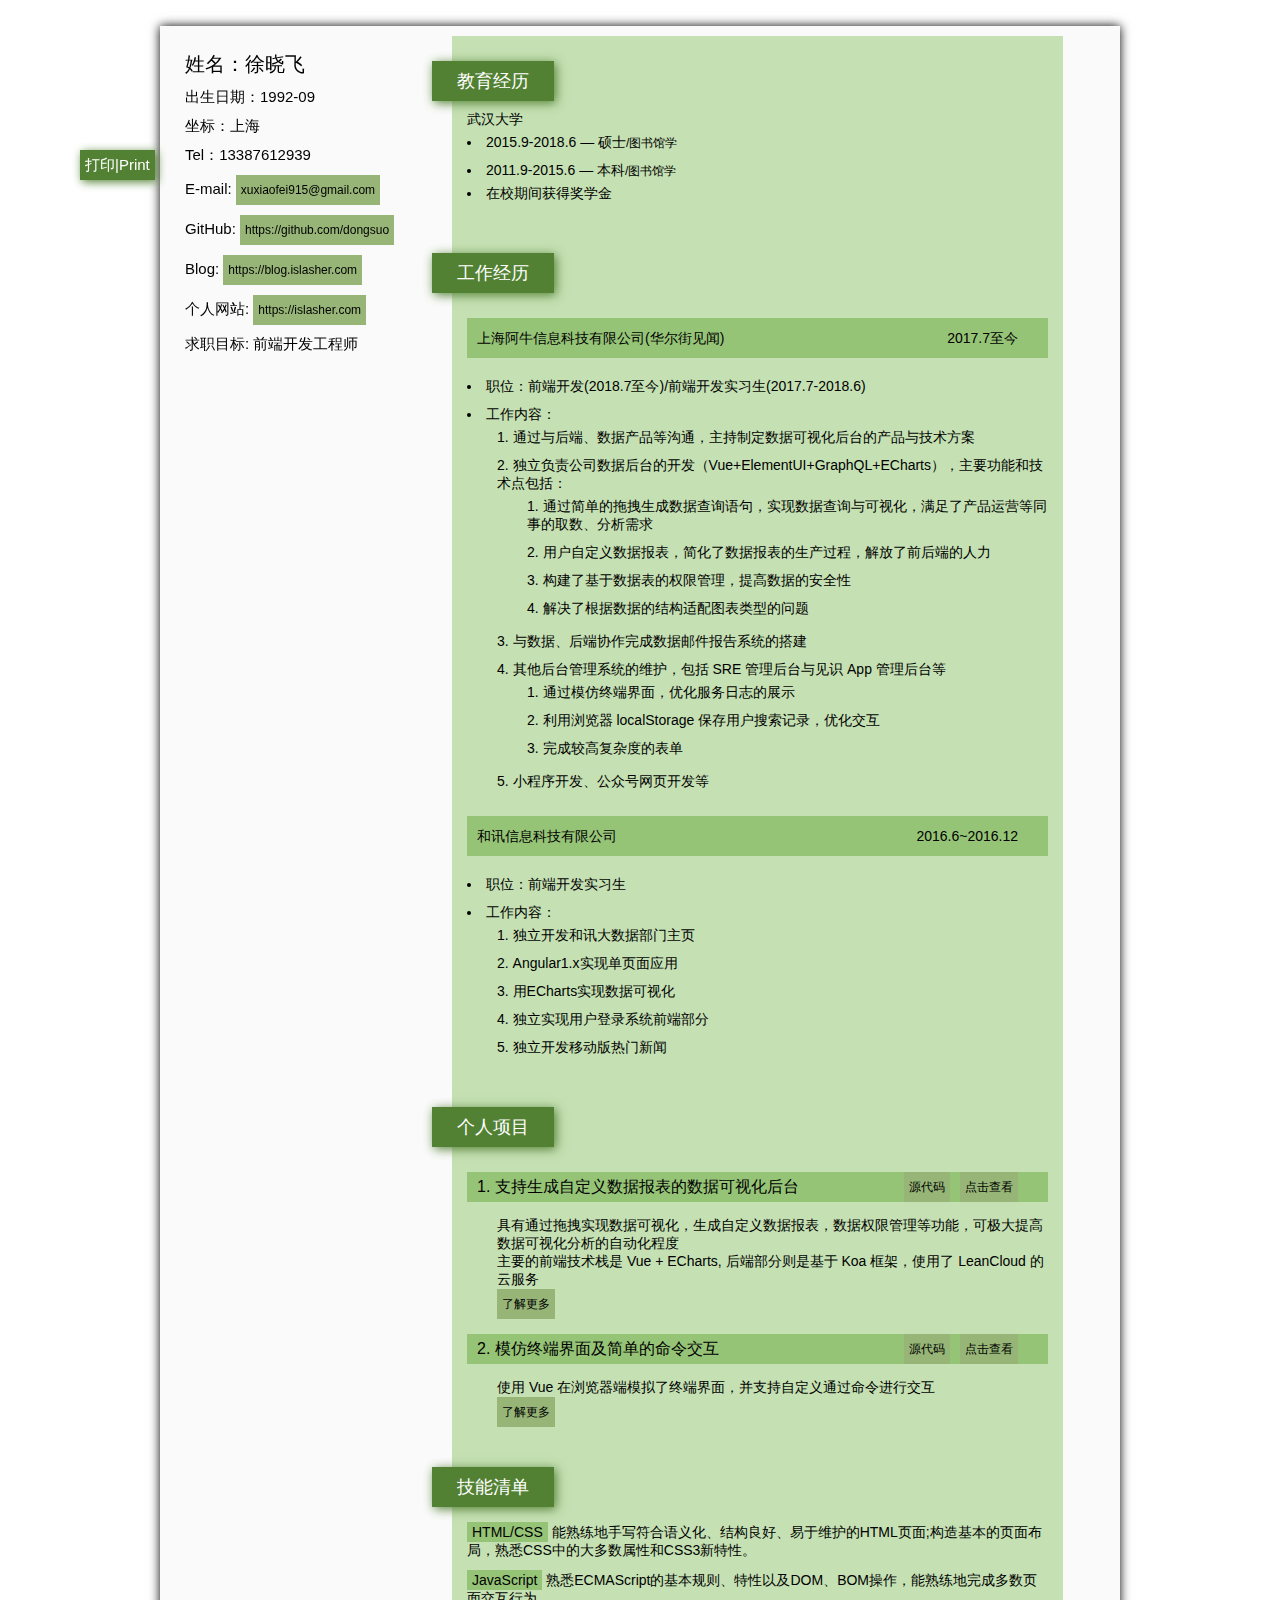
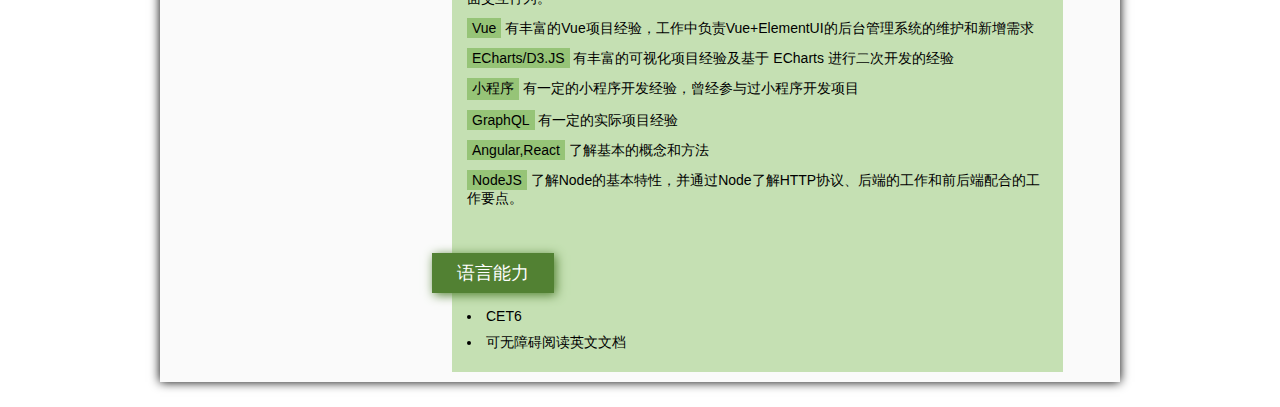
<file: index.html>
<!DOCTYPE html>
<html>

<head>
    <meta charset="UTF-8">
    <meta http-equiv="X-UA-Compatible" content="IE=edge,chrome=1" />
    <meta name="viewport" content="width=device-width, initial-scale=1, maximum-scale=1">
    <meta name="renderer" content="webkit">
    <meta name="description" content="这是徐晓飞的个人简历，徐晓飞是一名前端开发工程师">
    <title>徐晓飞的简历/Xu XiaoFei's Resume</title>
    <link rel="stylesheet" href="./style/common.css">
    <link rel="stylesheet" type="text/css" media="screen and (min-width:769px)" href="./style/resume.css">
    <link rel="stylesheet" type="text/css" media="screen and (max-width:768px)" href="./style/mobile.css">
    <link rel="stylesheet" type="text/css" media="print" href="./style/resumeprint.css">
</head>

<body>
    <div id="container">
        <div id="basic-info">
            <h2><span>基本信息</span></h2>
            <!-- <img src="./images/xuxiaofei1.jpg" alt="Personal Image"> -->
            <ul>
                <li>姓名：徐晓飞</li>
                <li>出生日期：1992-09</li>
                <li>坐标：上海</li>
                <li>Tel：13387612939</li>
                <li>E-mail: <a href="mailto:xuxiaofei915@gmail.com">xuxiaofei915@gmail.com</a></li>
                <li>GitHub: <a href="https://github.com/dongsuo">https://github.com/dongsuo</a></li>
                <li>Blog: <a href="https://blog.islasher.com">https://blog.islasher.com</a></li>
                <li>个人网站: <a href="https://islasher.com">https://islasher.com</a></li>
                <li>求职目标: 前端开发工程师</li>
            </ul>
            <div id="pdfdl"><a href="./file/xu_xiao_fei_resume.pdf" target="new">打印|Print</a></div>
        </div>
        <!-- <div class="main-info job-target">
            <h2><span>求职目标</span></h2>
            <ul>
                <li>职位：前端开发</li>
                <li>地点：上海</li>
                <li>薪资：-</li>
            </ul>
        </div> -->
        <div class="main-info educat-info">
            <h2><span>教育经历</span></h2>
            <h3>武汉大学</h3>
            <ul>
                <li>
                    <span>2015.9-2018.6</span>
                    <span>—</span>
                    <span>硕士</span><span class="lower-size">/图书馆学</span>
                </li>
                <li>
                    <span>2011.9-2015.6</span>
                    <span>—</span>
                    <span>本科</span><span class="lower-size">/图书馆学</span>
                    <ul>
                        <li>在校期间获得奖学金</li>
                    </ul>
                </li>
            </ul>
        </div>
        <div class="main-info work-info">
            <h2><span>工作经历</span></h2>
            <h3 class="work-info-h"><span>2017.7至今</span>上海阿牛信息科技有限公司(华尔街见闻)</h3>
            <ul class="work-info-items">
                <li>职位：前端开发(2018.7至今)/前端开发实习生(2017.7-2018.6)</li>
                <li>工作内容：
                    <ol>
                        <li>通过与后端、数据产品等沟通，主持制定数据可视化后台的产品与技术方案</li>
                        <li>独立负责公司数据后台的开发（Vue+ElementUI+GraphQL+ECharts），主要功能和技术点包括：
                            <ul>
                                <li>通过简单的拖拽生成数据查询语句，实现数据查询与可视化，满足了产品运营等同事的取数、分析需求</li>
                                <li>用户自定义数据报表，简化了数据报表的生产过程，解放了前后端的人力</li>
                                <li>构建了基于数据表的权限管理，提高数据的安全性</li>
                                <li>解决了根据数据的结构适配图表类型的问题</li>
                            </ul>
                        </li>
                        <li>与数据、后端协作完成数据邮件报告系统的搭建</li>
                        <li>其他后台管理系统的维护，包括 SRE 管理后台与见识 App 管理后台等
                            <ul>
                                <li>通过模仿终端界面，优化服务日志的展示</li>
                                <li>利用浏览器 localStorage 保存用户搜索记录，优化交互</li>
                                <li>完成较高复杂度的表单</li>
                            </ul>
                        </li>
                        <li>小程序开发、公众号网页开发等</li>
                    </ol>
                </li>
            </ul>
            <h3 class="work-info-h"><span>2016.6~2016.12</span> 和讯信息科技有限公司</h3>
            <ul class="work-info-items">
                <li>职位：前端开发实习生</li>
                <li>工作内容：
                    <ol>
                        <li>独立开发和讯大数据部门主页</li>
                        <li>Angular1.x实现单页面应用</li>
                        <li>用ECharts实现数据可视化</li>
                        <li>独立实现用户登录系统前端部分</li>
                        <li>独立开发移动版热门新闻</li>
                    </ol>
                </li>
            </ul>
            <!-- <h3 class="work-info-h"><span>2015.9~2016.3</span>武汉精英海淘信息资讯有限公司</h3>
            <ul class="work-info-items">
                <li>职位：Web测试实习</li>
                <li>工作内容：
                    <ol>
                        <li>编写测试用例，测试Web产品功能</li>
                        <li>提交产品Bug并跟进Bug解决流程</li>
                    </ol>
                </li>
            </ul> -->
        </div>
        <div class="main-info personal-project">
            <h2><span>个人项目</span></h2>
            <dl class="person-work">
                    <dt>1. 支持生成自定义数据报表的数据可视化后台
                        <a href="https://islasher.com/vue-data-board/" target="_blank">点击查看</a>
                        <a href="https://github.com/dongsuo/vue-data-board" target="_blank">源代码</a>
                    </dt>
                    <dd>具有通过拖拽实现数据可视化，生成自定义数据报表，数据权限管理等功能，可极大提高数据可视化分析的自动化程度</dd>
                    <dd>主要的前端技术栈是 Vue + ECharts, 后端部分则是基于 Koa 框架，使用了 LeanCloud 的云服务</dd>
                    <dd>
                        <a href="https://juejin.im/post/5d08405a5188253049042d72" target="_blank">了解更多</a>
                    </dd>
                <dt>2. 模仿终端界面及简单的命令交互
                    <a href="https://islasher.com/terminal-resume-template/" target="_blank">点击查看</a>
                    <a href="https://github.com/dongsuo/vue-terminal-emulator" target="_blank">源代码</a>
                </dt>
                <dd>使用 Vue 在浏览器端模拟了终端界面，并支持自定义通过命令进行交互</dd>
                <dd>
                    <a href="https://juejin.im/post/5a057f4b6fb9a0451543593a" target="_blank">了解更多</a>
                </dd>
                <!-- <dt>3. 个人网站：
                    <a href="https://islasher.com" target="_blank">点击查看</a>
                </dt>
                <dd>使用Angular构建的个人网站。</dd>
                <dt>4. NodeJS+WebSocket搭建的聊天室：
                    <a href="https://islasher.com/#/chat" target="_blank">点击查看</a>
                    <a href="https://github.com/dongsuo/node/">源代码</a>
                </dt>
                <dd>支持聊天/更改昵称等功能，暂无移动端适配</dd>
                <dt>5. 注册/登录：
                    <a href="https://islasher.com/#/authorization/login" target="_blank">点击查看</a>
                    <a href="https://github.com/dongsuo/resume" target="_blank">源代码</a>
                </dt>
                <dd>基于Angular+Material Design实现的注册/登录功能</dd>
                <dd>后端是Express实现的简单的请求处理</dd> -->
            </dl>
        </div>
        <div class="main-info skill-info">
            <h2><span>技能清单</span></h2>
            <ul class="fe-teches">
                <li><span class="term">HTML/CSS</span> 能熟练地手写符合语义化、结构良好、易于维护的HTML页面;构造基本的页面布局，熟悉CSS中的大多数属性和CSS3新特性。
                </li>
                <li><span class="term">JavaScript</span> 熟悉ECMAScript的基本规则、特性以及DOM、BOM操作，能熟练地完成多数页面交互行为。 </li>
                <li><span class="term">Vue</span> 有丰富的Vue项目经验，工作中负责Vue+ElementUI的后台管理系统的维护和新增需求</li>
                <li><span class="term">ECharts/D3.JS</span> 有丰富的可视化项目经验及基于 ECharts 进行二次开发的经验</li>
                <li><span class="term">小程序</span> 有一定的小程序开发经验，曾经参与过小程序开发项目</li>
                <li><span class="term">GraphQL</span> 有一定的实际项目经验</li>
                <li><span class="term">Angular,React</span> 了解基本的概念和方法</li>
                <li><span class="term">NodeJS </span> 了解Node的基本特性，并通过Node了解HTTP协议、后端的工作和前后端配合的工作要点。</li>
            </ul>
        </div>
        <!-- <div class="main-info school-work">
            <h2><span>创业&amp;社团</span></h2>
            <ul>
                <li>2013年9月与同学组建团队创业，项目是教育培训，半年后因团队成员个人规划问题而被迫解散</li>
                <li>2012.5-2014.5先后担任校书画协会会长、副会长，多次组织校级、市级、全国级大型比赛、活动，期间带领团队成功举办了校级、全国级书画比赛，积累了丰富的活动组织经验，锻炼了个人组织协调能力。</li>
            </ul>
        </div> -->
        <div class="main-info language-ability">
            <h2><span>语言能力</span></h2>
            <ul>
                <li>CET6</li>
                <li>可无障碍阅读英文文档</li>
            </ul>
        </div>
        <!-- <div class="main-info short-term-plan">
            <h2><span>未来规划</span></h2>
            <ul>
                <li>学习计算机基础/计算机网络/算法/数据结构等基础</li>
                <li>学习一门后端语言，了解后端及数据库的基本知识</li>
                <li>学习数学等数据科学相关的知识</li>
                <li>增加项目实践经验</li>
            </ul>
        </div> -->
    </div>
    <script>
        'use strict';
        var printBtn = document.getElementById('pdfdl');
        var agent = window.navigator.appVersion.toLowerCase();
        var ieJudge = agent.indexOf('edge') === -1 ? agent.indexOf('trident') : 0;
        printBtn.addEventListener('click', function (e) {
            if (ieJudge === -1) {
                e.preventDefault();
                window.print();
            }
        })
    </script>
</body>

</html>
</file>
<file: style/common.css>
body,
div,
dl,
dt,
dd,
ul,
ol,
li,
h1,
h2,
h3,
h4,
h5,
h6,
pre,
code,
form,
fieldset,
legend,
input,
button,
textarea,
p,
blockquote,
th,
td {
    margin: 0;
    padding: 0;
    box-sizing: border-box;
}

body {
    background: #fff;
    color: #000;
    font-size: 14px;
    font-family: "Microsoft Yahei", Verdana, Arial, Helvetica, sans-serif;
    padding: 2%;
}

td,
th,
caption {
    font-size: 14px;
}

h1,
h2,
h3,
h4,
h5,
h6 {
    font-weight: normal;
    font-size: 100%;
}

address,
caption,
cite,
code,
dfn,
em,
strong,
th,
var {
    font-style: normal;
    font-weight: normal;
}


img {
    border: none;
}

input,
textarea,
select,
button {
    font: 14px Verdana, Helvetica, Arial, sans-serif;
}

table {
    border-collapse: collapse;
}

html {
    overflow-y: scroll;
}
</file>
<file: style/resume.css>
a {
  display: inline-block;
  color: #000;
  background: #96b577;
  text-decoration: none;
  padding: 5px;
  height: 20px;
  line-height: 20px;
  font-size: 12px; }

a:hover {
  color: #fff;
  text-shadow: 1px 1px 1px #528133; }

.term {
  display: inline-block;
  padding: 2px 5px;
  background: #96c477; }

.work-info-h {
  height: 40px;
  line-height: 40px;
  background: #96c477;
  margin: 15px 0;
  padding-left: 10px; }

.work-info-h h3 {
  height: 40px;
  line-height: 40px;
  float: left;
  font-size: 16px;
  width: 50%; }

.work-info-h span {
  height: 40px;
  line-height: 40px;
  float: right;
  padding-right: 30px; }

.work-info-items {
  clear: both; }

.work-info-items li ol,
.work-info-items li ol li {
  margin-left: 0;
  padding-left: 0; }

.work-info-items li ol li {
  margin-left: 30px; }

ul li {
  list-style-type: disc;
  list-style-position: inside; }

ol li {
  list-style-type: decimal; }

#container {
  position: relative;
  z-index: 999;
  width: 960px;
  background-color: #FAFAFA;
  margin: 0 auto;
  padding: 10px;
  box-shadow: 0px 0px 10px #000; }

#basic-info {
  position: fixed;
  float: left;
  display: inline-block;
  padding: 10px;
  font-size: 15px;
  width: 25%;
  clear: both; }

#basic-info img {
  width: 60%;
  border-radius: 3%;
  margin: 0 auto;
  /*box-shadow: 0px 0px 10px #000;*/ }

#basic-info h2 {
  display: none; }

#basic-info ul li {
  padding: 5px;
  display: block; }

#basic-info ul li:nth-of-type(1) {
  font-size: 20px; }

#pdfdl a {
  position: fixed;
  top: 150px;
  z-index: -99999999;
  margin-left: -100px;
  color: #fff;
  display: inline-block;
  font-size: 15px;
  padding: 5px;
  box-shadow: 2px 2px 10px #528133;
  background-color: #528133; }

#pdfdl a:hover {
  background-color: #FAFAFA;
  color: #000;
  text-shadow: 1px 1px 1px #528133; }

.main-info {
  background-color: #C5E0B3;
  width: 65%;
  padding: 15px;
  margin-left: 30%; }

.main-info h2 {
  height: 40px;
  color: #fff;
  display: inline-block;
  font-size: 18px;
  line-height: 40px;
  margin: 10px 0px 10px -35px;
  padding: 0px 25px;
  background-color: #528133;
  box-shadow: 2px 2px 10px #528133; }

.main-info li {
  padding: 5px 0px; }

.educat h3 {
  /*width: 15%;*/
  padding-left: 10px;
  clear: both;
  text-align: left;
  background: #96c477;
  margin: 15px 0;
  height: 40px;
  font-size: 16px;
  line-height: 40px; }

.educat ul li {
  position: relative; }

.educat ul li > span {
  display: inline-block;
  height: 30px;
  line-height: 30px; }

.educat ul li > span:first-child {
  width: 100px;
  /*text-align: center;*/ }

.lower-size {
  font-size: 12px; }

.educat ul li > span:nth-child(2) {
  margin: 0 10px; }

.educat ul li ul li {
  margin-left: 30px;
  list-style-type: circle; }

.fe-teches li {
  list-style-type: none; }

.fe-teches dt,
.person-work dt {
  width: 100%;
  clear: both;
  background: #96c477;
  margin: 15px 0;
  height: 30px;
  font-size: 16px;
  line-height: 30px;
  padding-left: 10px; }

.fe-teches dt {
  width: 15%;
  text-align: center; }

.fe-teches dd,
.person-work dd {
  margin-left: 30px; }

.person-work dt a {
  display: inline-block;
  float: right;
  padding: 5px;
  height: 20px;
  line-height: 20px;
  font-size: 12px;
  margin-right: 10px; }

.person-work dt a:first-child {
  margin-right: 30px; }

/*# sourceMappingURL=resume.css.map */
</file>
<file: style/mobile.css>
body {
  padding: 0;
  font-size: 12px;
  line-height: 1.5rem; }

#pdfdl {
  display: none; }

ul li, ol li {
  list-style-type: none;
  list-style-position: inside; }

a {
  display: inline-block;
  color: #000;
  text-decoration: underline;
  padding: 5px;
  line-height: 20px;
  font-size: 12px; }

.term {
  background: #528133;
  color: #fff;
  padding: 2px 3px;
  margin: 0 2px 0 0; }

#container {
  width: 100%;
  padding: 10px;
  background: #C5E0B3; }

#basic-info h2, .main-info h2 {
  background: #528133;
  text-indent: 1rem;
  color: #fff;
  margin: 0 -10px; }

#basic-info img {
  float: left;
  width: 100px;
  border-radius: 3%;
  margin: 5px 5px 5px 0; }

.job-target ul li:nth-of-type(3) {
  display: none; }

.intern-info-items li ol li {
  list-style-type: decimal; }

.fe-teches li {
  list-style-type: disc; }

/*# sourceMappingURL=mobile.css.map */
</file>
<file: style/resumeprint.css>
a{
    display: inline-block;
    color: #528133;
    text-decoration: underline;
    padding: 2px 5px;
}

/*a:hover {
    color: #fff;
    text-shadow: 1px 1px 1px #528133;
}*/

#pdfdl a {
    display: none;
}

#container{
    width: 900px;
    margin: 0 auto;
    padding: 10px;
    font-size: 1rem;
    font-family: serif;
    line-height: 26px;
}

#container h2{
    font-size: 1.5rem;
    font-weight: bold;
    line-height: 36px;
    font-family: 'Microsoft Yahei',sans-serif;
}

#container ul li{
    list-style-position: inside;
}

#basic-info,.main-info {
    position: relative;
    border-bottom:2px dashed #96c477;
    border-left: none;
    border-right: none;
    padding: 30px 20px;
    margin-top: 20px;
}
#basic-info h2,.main-info h2{
    position: absolute;
    top: 5px;
    left:50%;
    border-top:3px solid #528133;
    margin-left: -100px;
    width: 200px;
}
#basic-info h2 span,.main-info h2 span{
    position: absolute;
    top: -20px;
    left: 50%;
    margin-left: -70px;
    background: #fff;
    display: inline-block;
    width: 70%;
    text-align: center;
}
#basic-info img{
    position: absolute;
    height: 90%;
    top: 0;
    right: 0;
}
#basic-info ul li{
    list-style-type: none;
}

#container>div:nth-of-type(n+2) h2{
    text-align: center;
    /*border-left:2px double #528133;*/
    /*float: left;*/
}

.job-target ul li{
    display: inline-block;
    float: left;
    margin-right: 150px;
}
.job-target ul::after{
    content: ' ';
    clear: both;
    display: block;
}
.educat-info h3{
    font-size: 1.1rem;
    font-weight: bold;
}
.educat-info ul ul li {
    text-indent: 2em;
}

.work-info-h{
    margin-top: 45px;
    font-size: 1.1rem;
    font-weight: bold;
}
.work-info-h span{
    float: left;
    font-weight: normal;
    font-size: 1rem;
    margin-right: 20px;
}
.work-info-h span::after{
    content: ' : ';
    display: inline-block;
    padding: 0 5px;
    font-weight: normal;
}
.work-info-items li ol li{
    text-indent: 2rem;
}

.fe-teches li{
    list-style-type: none;
}
.fe-teches .term{
    display: inline-block;
    padding: 0 5px;
    /*background: #96b577;*/
    border:1px solid #96b577;
    line-height: 1.1rem;
    margin:0 5px;
}
</file>
